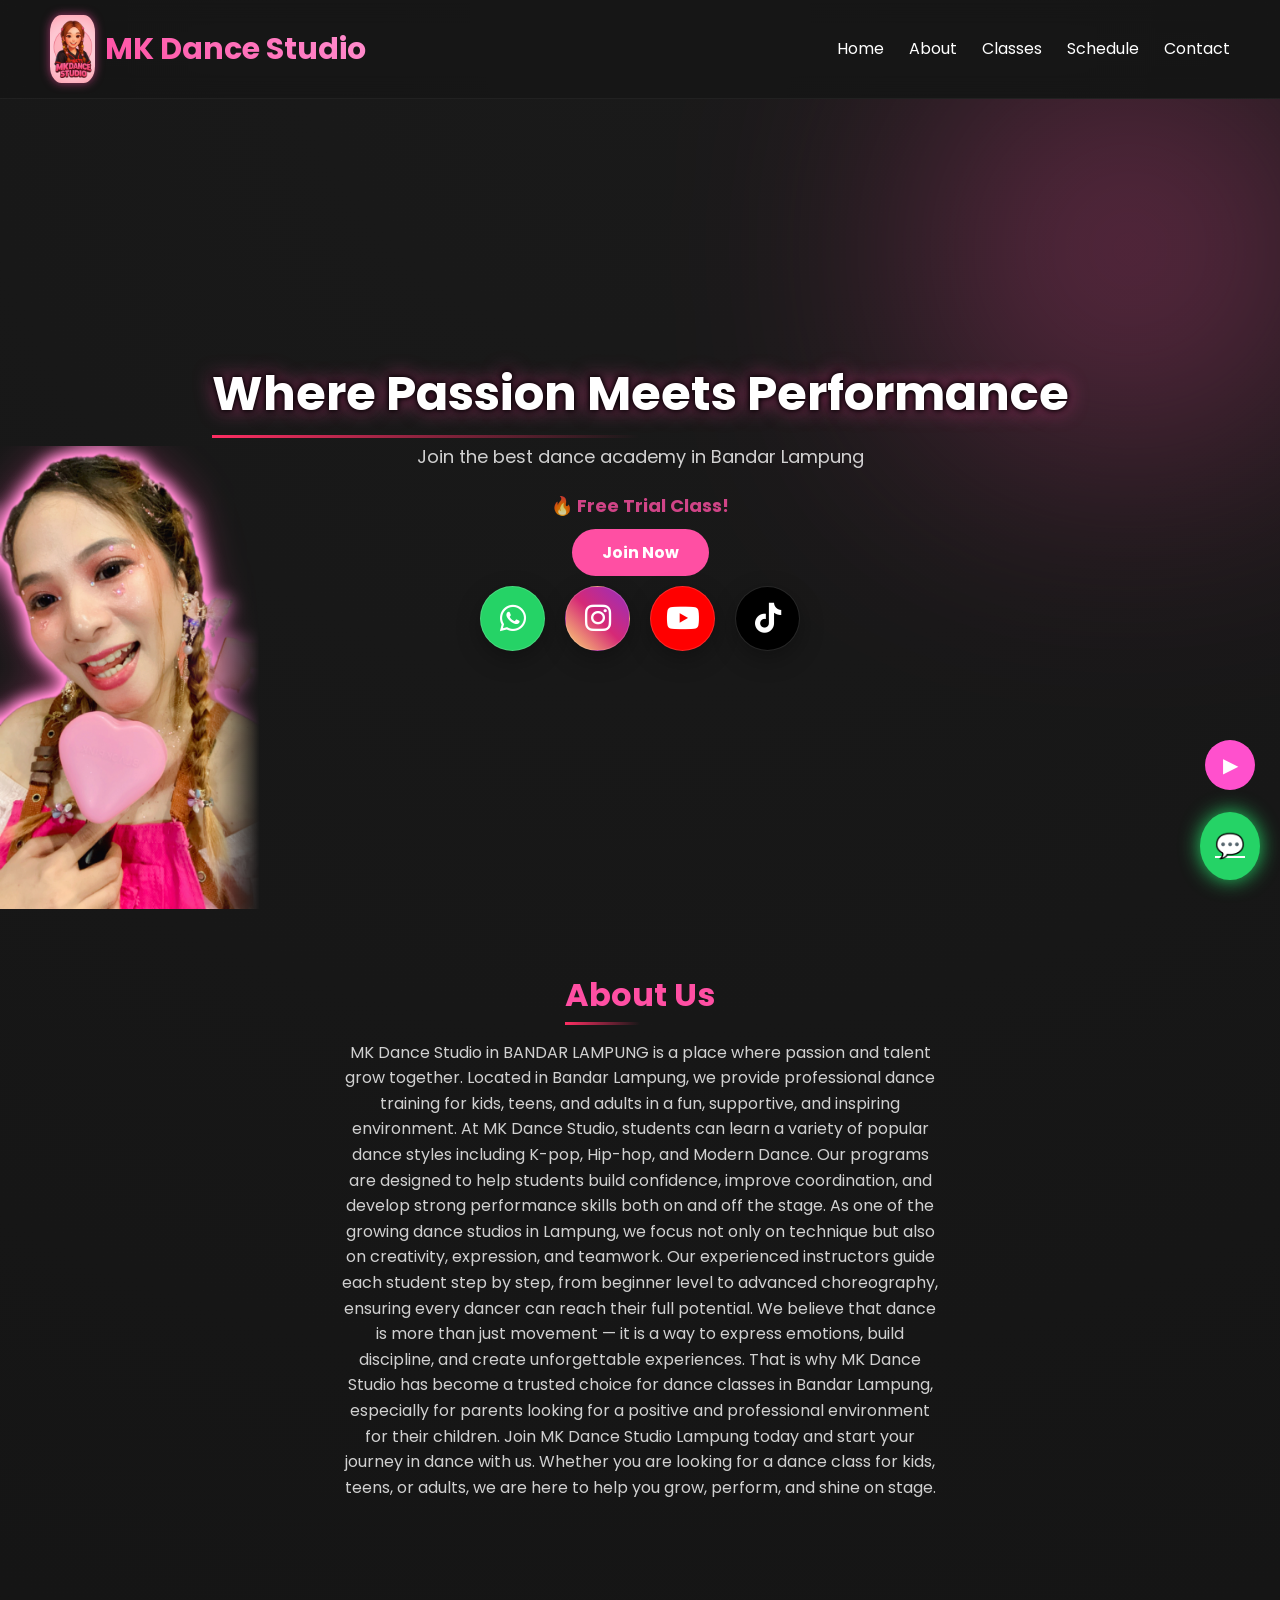
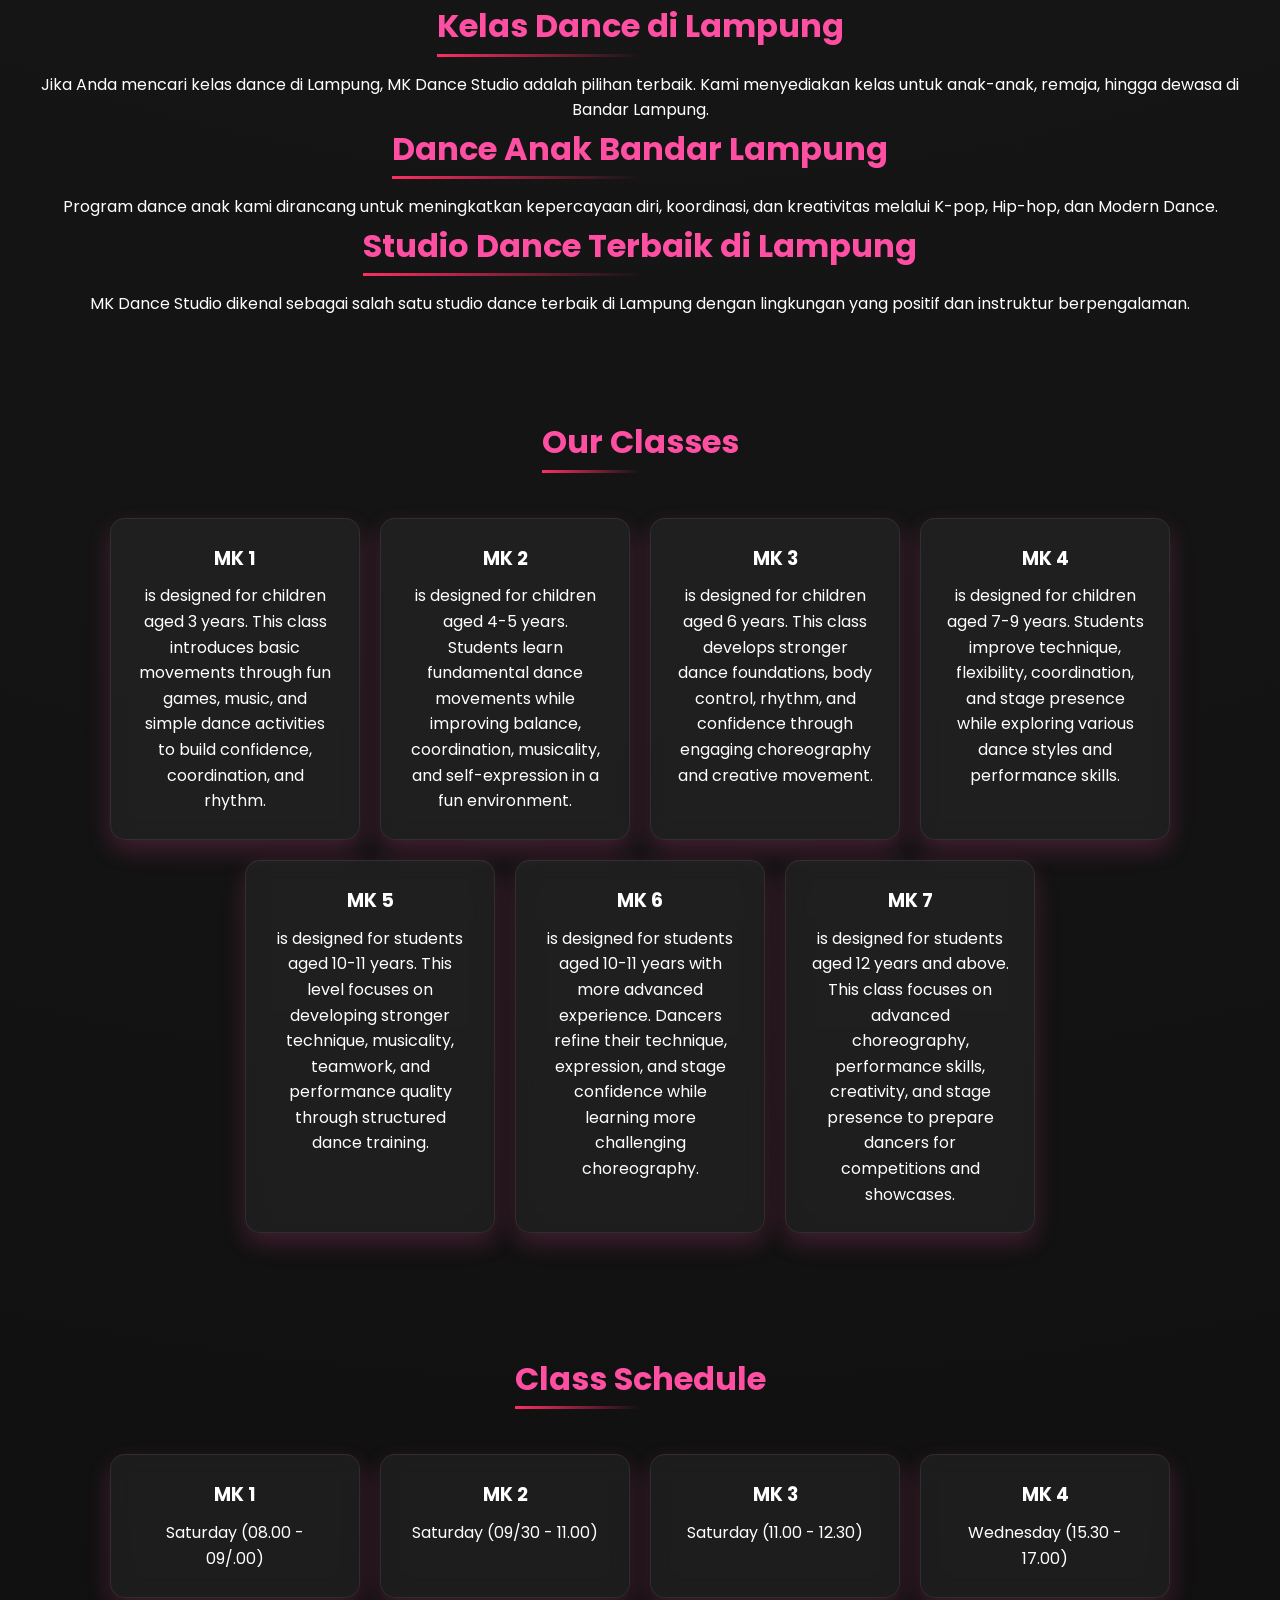
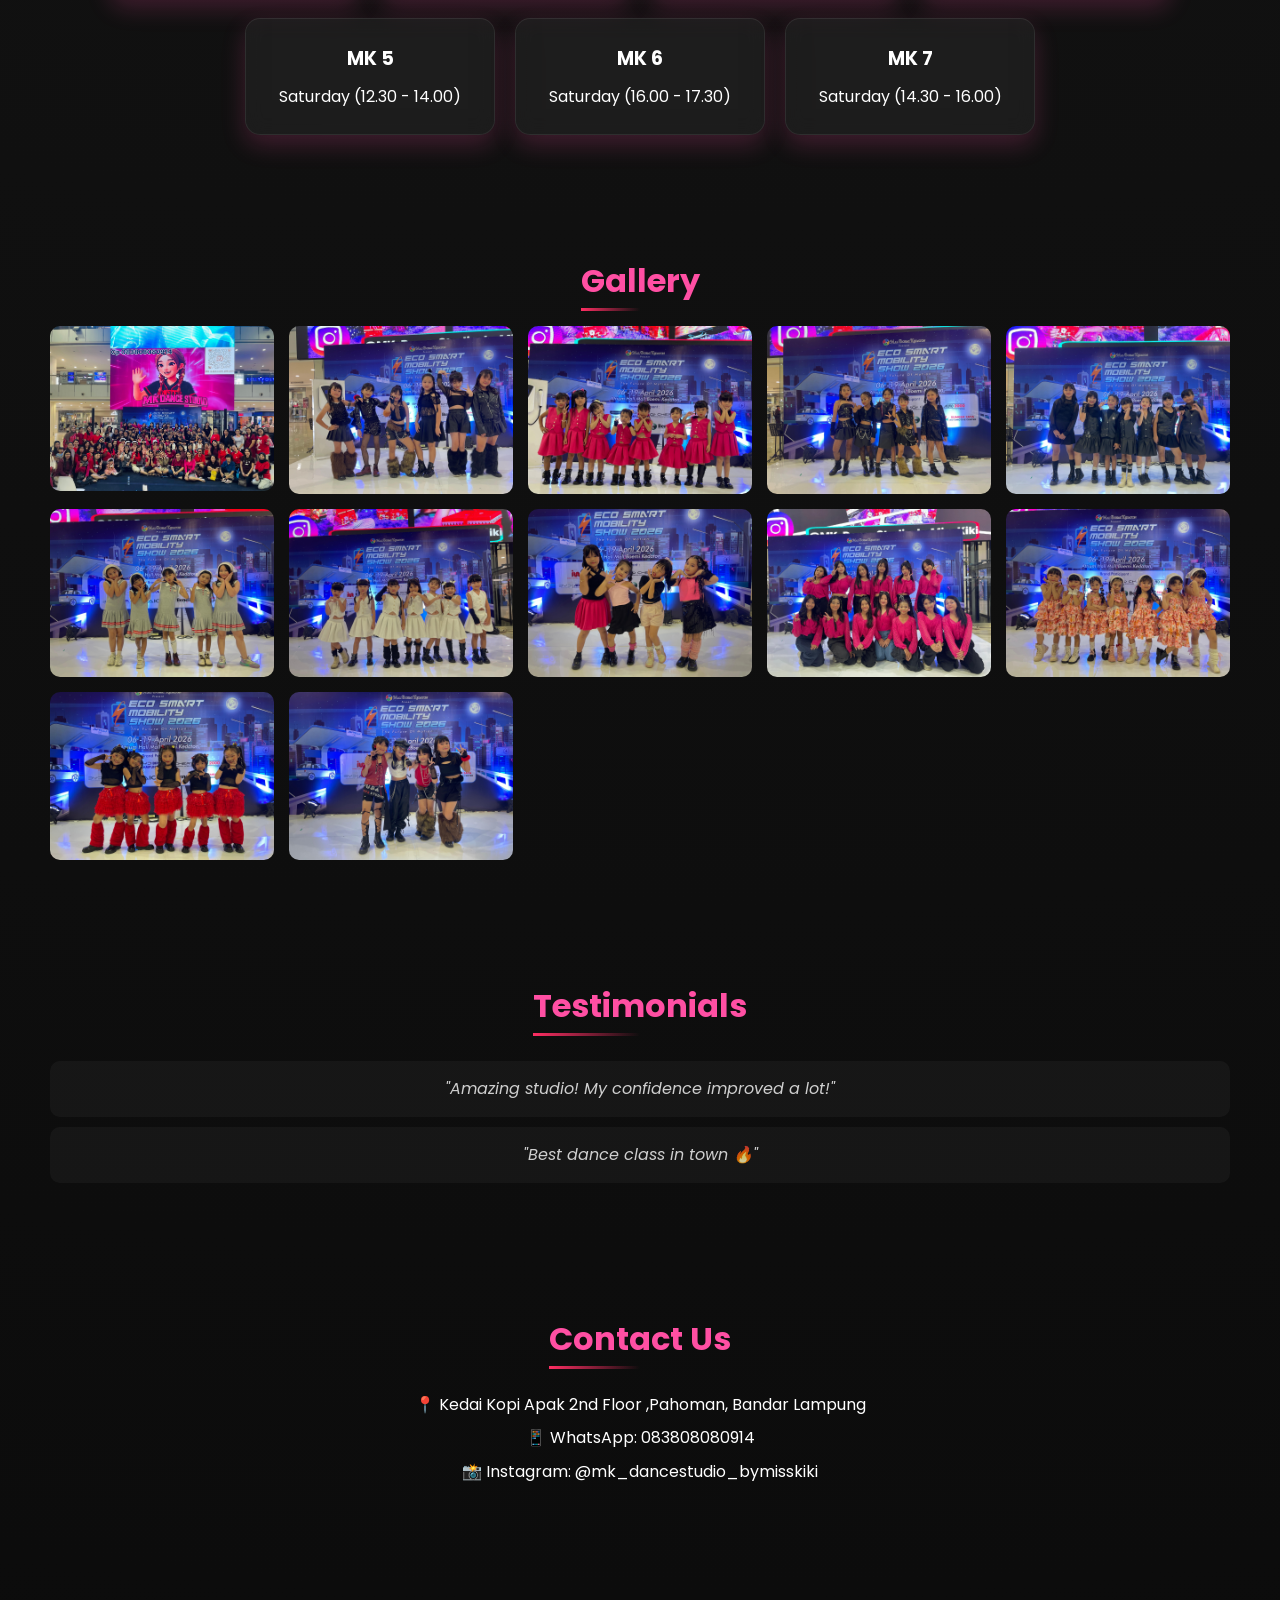
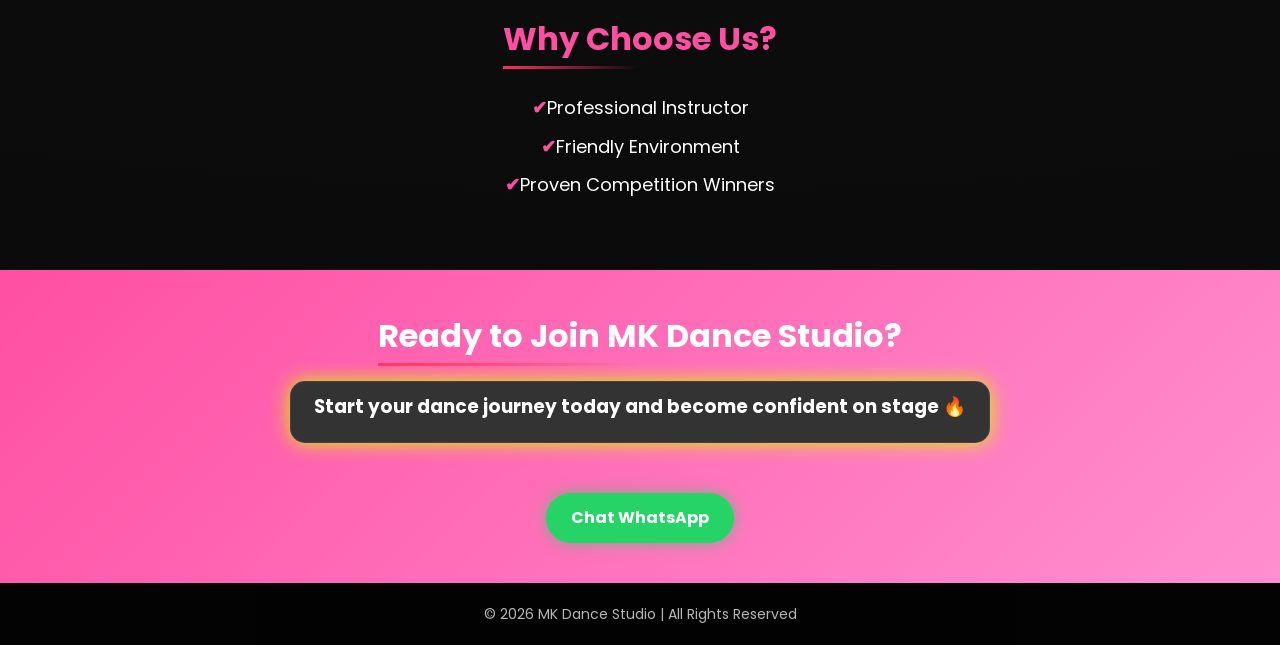
<file: index.html>
<!DOCTYPE html>
<html lang="en">
<head>
  <meta charset="UTF-8">
  <meta name="viewport" content="width=device-width, initial-scale=1.0">
  <title>MK Dance Studio Bandar Lampung | Kelas Dance Anak, Teens & Adults</title>
  <meta name="description" content="MK Dance Studio di Bandar Lampung menyediakan kelas dance anak, remaja, dan dewasa. K-pop, Hip-hop, dan Modern Dance bersama MISS KIKI. Daftar sekarang!">
  <meta name="keywords" content="kelas dance Lampung, dance anak Bandar Lampung, studio dance Lampung, Kpop dance Lampung, hip hop Lampung">
  <meta name="author" content="MK Dance Studio">
  <meta name="robots" content="index, follow">
  <meta property="og:title" content="MK Dance Studio Bandar Lampung">
  <meta property="og:description" content="Kelas dance anak & remaja terbaik di Bandar Lampung.">
  <meta property="og:type" content="website">
  <meta property="og:image" content="images/logo.png">
  <meta property="og:url" content="https://jacobdev101.github.io/mk-dance-studio/">

  <!-- Google Font -->
  <link href="https://fonts.googleapis.com/css2?family=Poppins:wght@300;400;600&display=swap" rel="stylesheet">
  <link rel="stylesheet" href="style.css">
  <link rel="stylesheet" href="https://cdnjs.cloudflare.com/ajax/libs/font-awesome/6.5.0/css/all.min.css">
  <link rel="icon" href="images/logo.png" type="image/x-icon">
</head>
<body>

  <!-- NAVBAR -->
  <header>
    <nav>
      <div class="logo">
         <img src="images/logo.png" alt="MK Logo">
            <h1>MK Dance Studio</h1>
      </div>
      <ul>
        <li><a href="#home">Home</a></li>
        <li><a href="#about">About</a></li>
        <li><a href="#classes">Classes</a></li>
        <li><a href="#schedule">Schedule</a></li>
        <li><a href="#contact">Contact</a></li>
      </ul>
    </nav>
  </header>

  <!-- HERO -->
  <section class="hero" id="home">
    <img src="images/hero-left.png" class="hero-img">
     <!-- CONTENT -->
  <div class="hero-content">
    <div class="hero-box">
      <h2 class="glow-text">Where Passion Meets Performance</h2>
    </div>
    <div class="hero-box">
      <p>Join the best dance academy in Bandar Lampung</p>
    </div>
    
    <p class="promo">🔥 Free Trial Class!</p>

    <a href="#contact"class="btn-join">Join Now</a>

    <div class="cta-buttons">
  <a href="https://wa.me/6283808080914?text=Halo%20MK%20Dance%20Studio,%0ASaya%20tertarik%20untuk%20bergabung.%0ABoleh%20info%20kelas%20dan%20jadwalnya%3F" 
   target="_blank" class="icon-btn wa">
    <i class="fab fa-whatsapp"></i>
  </a>

  <a href="https://instagram.com/mk_dancestudio_bymisskiki" target="_blank" class="icon-btn ig">
    <i class="fab fa-instagram"></i>
  </a>

  <a href="https://youtube.com/@Mkdancestudio_IDN" target="_blank" class="icon-btn yt">
    <i class="fab fa-youtube"></i>
  </a>

  <a href="https://tiktok.com/@mkdancestudio" target="_blank" class="icon-btn tt">
    <i class="fab fa-tiktok"></i>
  </a>
</div>
  </section>

  <main>

    <!-- ABOUT -->
    <section id="about" class="reveal">
      <h2>About Us</h2>
      <p>
MK Dance Studio in BANDAR LAMPUNG is a place where passion and talent grow together. 
Located in Bandar Lampung, we provide professional dance training for kids, teens, and adults in a fun, supportive, and inspiring environment.

At MK Dance Studio, students can learn a variety of popular dance styles including K-pop, Hip-hop, and Modern Dance. 
Our programs are designed to help students build confidence, improve coordination, and develop strong performance skills both on and off the stage.

As one of the growing dance studios in Lampung, we focus not only on technique but also on creativity, expression, and teamwork. 
Our experienced instructors guide each student step by step, from beginner level to advanced choreography, ensuring every dancer can reach their full potential.

We believe that dance is more than just movement — it is a way to express emotions, build discipline, and create unforgettable experiences. 
That is why MK Dance Studio has become a trusted choice for dance classes in Bandar Lampung, especially for parents looking for a positive and professional environment for their children.

Join MK Dance Studio Lampung today and start your journey in dance with us. 
Whether you are looking for a dance class for kids, teens, or adults, we are here to help you grow, perform, and shine on stage.
</p>
    </section>

   <section class="seo-content"> 
     <h2>Kelas Dance di Lampung</h2> 
     <p> Jika Anda mencari kelas dance di Lampung, MK Dance Studio adalah pilihan terbaik. Kami menyediakan kelas untuk anak-anak, remaja, hingga dewasa di Bandar Lampung. </p> 
     <h2>Dance Anak Bandar Lampung</h2> 
     <p> Program dance anak kami dirancang untuk meningkatkan kepercayaan diri, koordinasi, dan kreativitas melalui K-pop, Hip-hop, dan Modern Dance. </p> 
     <h2>Studio Dance Terbaik di Lampung</h2> 
     <p> MK Dance Studio dikenal sebagai salah satu studio dance terbaik di Lampung dengan lingkungan yang positif dan instruktur berpengalaman. </p> 
   </section>
    
   <!-- CLASSES -->
    <section id="classes" class="reveal">
      <h2>Our Classes</h2>

      <div class="class-container">
        <div class="card">
          <h3>MK 1</h3>
          <p>is designed for children aged 3 years. This class introduces basic movements through fun games, music, and simple dance activities to build confidence, coordination, and rhythm.</p>
        </div>

        <div class="card">
          <h3>MK 2</h3>
          <p>is designed for children aged 4-5 years. Students learn fundamental dance movements while improving balance, coordination, musicality, and self-expression in a fun environment.</p>
        </div>

        <div class="card">
          <h3>MK 3</h3>
          <p>is designed for children aged 6 years. This class develops stronger dance foundations, body control, rhythm, and confidence through engaging choreography and creative movement.</p>
        </div>

        <div class="card">
          <h3>MK 4</h3>
          <p>is designed for children aged 7-9 years. Students improve technique, flexibility, coordination, and stage presence while exploring various dance styles and performance skills.</p>
        </div>

        <div class="card">
          <h3>MK 5</h3>
          <p>is designed for students aged 10-11 years. This level focuses on developing stronger technique, musicality, teamwork, and performance quality through structured dance training.</p>
        </div>

        <div class="card">
          <h3>MK 6</h3>
          <p>is designed for students aged 10-11 years with more advanced experience. Dancers refine their technique, expression, and stage confidence while learning more challenging choreography.</p>  
        </div>

        <div class="card">
          <h3>MK 7</h3>
          <p>is designed for students aged 12 years and above. This class focuses on advanced choreography, performance skills, creativity, and stage presence to prepare dancers for competitions and showcases.</p>
        </div>
      </div>
    </section>

    <!-- SCHEDULE -->
    <section id="schedule" class="reveal">
      <h2>Class Schedule</h2>

      <div class="class-container">
        <div class="card">
          <h3>MK 1</h3>
          <p>Saturday (08.00 - 09/.00)</p>
        </div>

        <div class="card">
          <h3>MK 2</h3>
          <p>Saturday (09/30 - 11.00)</p>
        </div>

        <div class="card">
          <h3>MK 3</h3>
          <p>Saturday (11.00 - 12.30)</p>
        </div>

        <div class="card">
          <h3>MK 4</h3>
          <p>Wednesday (15.30 - 17.00)</p>
        </div>

         <div class="card">
          <h3>MK 5</h3>
          <p>Saturday (12.30 - 14.00)</p>
        </div>

        <div class="card">
          <h3>MK 6</h3>
          <p>Saturday (16.00 - 17.30)</p>
        </div>

        <div class="card">
          <h3>MK 7</h3>
          <p>Saturday (14.30 - 16.00)</p>
        </div>
      </div>
    </section>

    <!-- GALLERY -->
    <section id="gallery" class="reveal">
  <h2>Gallery</h2>

  <div class="gallery">
    <img src="images/foto-1.jpg" class="gallery-img">
    <img src="images/foto-2.jpg" class="gallery-img">
    <img src="images/foto-3.jpg" class="gallery-img">
    <img src="images/foto-4.jpg" class="gallery-img">
    <img src="images/foto-5.jpg" class="gallery-img">
    <img src="images/foto-6.jpg" class="gallery-img">
    <img src="images/foto-7.jpg" class="gallery-img">
    <img src="images/foto-8.jpg" class="gallery-img">
    <img src="images/foto-9.jpg" class="gallery-img">
    <img src="images/foto-10.jpg" class="gallery-img">
    <img src="images/foto-11.jpg" class="gallery-img">
    <img src="images/foto-12.jpg" class="gallery-img">
  </div>

  <div id="lightbox" class="lightbox">
  <span class="close">&times;</span>

  <button class="nav left">&#10094;</button>
  <img class="lightbox-img">
  <button class="nav right">&#10095;</button>
</div>
</section>

    <!-- TESTIMONIAL -->
    <section id="testimonial" class="reveal">
      <h2>Testimonials</h2>
      <p>"Amazing studio! My confidence improved a lot!"</p>
      <p>"Best dance class in town 🔥"</p>
    </section>

    <!-- CONTACT -->
    <section id="contact" class="reveal">
      <h2>Contact Us</h2>
      <p>📍 Kedai Kopi Apak 2nd Floor ,Pahoman, Bandar Lampung</p>
      <p>📱 WhatsApp: 083808080914</p>
      <p>📸 Instagram: @mk_dancestudio_bymisskiki</p>
    </section>

    <section class="trust">
  <h2>Why Choose Us?</h2>
  <ul>
    <li>Professional Instructor</li>
    <li>Friendly Environment</li>
    <li>Proven Competition Winners</li>
  </ul>
</section>

    <section class="cta-final">
  <h2>Ready to Join MK Dance Studio?</h2>
        <div class="card">
  <h3>Start your dance journey today and become confident on stage 🔥</h3>
</div>

<a href="https://wa.me/6283808080914?text=Halo%20MK%20Dance%20Studio,%0ASaya%20tertarik%20untuk%20bergabung.%0ABoleh%20info%20kelas%20dan%20jadwalnya%3F" 
   target="_blank" 
   class="btn-wa-bottom">
   Chat WhatsApp
</a>
        </div>
      </div>
</section>

  </main>

  <!-- FOOTER -->
  <footer>
    <p>© 2026 MK Dance Studio | All Rights Reserved</p>
  </footer>

  <a href="https://wa.me/6283808080914?text=Halo%20MK%20Dance%20Studio,%0ASaya%20tertarik%20untuk%20bergabung.%0ABoleh%20info%20kelas%20dan%20jadwalnya%3F" 
   target="_blank"   class="floating-wa">
  💬
</a>

<audio id="bg-music" loop>
  <source src="audio/music.mp3" type="audio/mp3">
  <source src="audio/music.ogg" type="audio/ogg">
</audio>
<button id="music-btn">▶</button>

<script src="script.js"></script>
</body>
</html>
</file>
<file: style.css>
/* RESET */
* {
  margin: 0;
  padding: 0;
  box-sizing: border-box;
}

/* === THEME COLORS === */
:root{
  --pink-1: #FF4FA3;
  --pink-2: #FF8FCF;
  --white: #ffffff;
  --soft-bg: #fff5fa;
}

/* GLOBAL */
body {
  font-family: 'Poppins', sans-serif;
  background-color: linear-gradient(135deg, var(--soft-bg), #fff5fa);
  color: #333;
  line-height: 1.6;
}

/* NAVBAR */
header {
  background: black;
  position: sticky;
  top: 0;
  z-index: 100;
  backdrop-filter: blur(12px);
  border-bottom: 1px solid rgba(0,0,0,0.05);
}

.logo {
  display: flex;
  align-items: center;
  gap: 10px;
}

.logo img {
  width: 45px;
  border-radius: 25%;
  box-shadow: 0 0 10px rgba(255,79,163,0.6);
}

.logo img:hover {
  transform: scale(1.1);
  transition: 0.3s;
}

nav {
  display: flex;
  justify-content: space-between;
  align-items: center;
  padding: 15px 50px;
}

nav h1 {
  font-size: 30px;
  font-weight: 700;
  background: linear-gradient(45deg, var(--pink-1), var(--pink-2));
  background-clip: text;
  -webkit-background-clip: text;
  -webkit-text-fill-color: transparent;
}


nav ul {
  display: flex;
  list-style: none;
}

nav ul li {
  margin-left: 25px;
}

nav ul li a {
  text-decoration: none;
  color: white;
  transition: 0.3s;
}

nav ul li a:hover {
  color: var(--pink-1);
}

/* HERO */
.hero {
  position: relative;
  height: 90vh;
  display: flex;
  justify-content: center;
  align-items: center;
  text-align: center;
  color: white;
  overflow: hidden;
}

.hero-img {
  width: 260px;
  position: absolute;
  bottom: 0;
  left: 0;
  transition: transform 0.2s ease;

  /* fade ke kanan */
  mask-image: linear-gradient(to right, black 60%, transparent);
  -webkit-mask-image: linear-gradient(to right, black 80%, transparent);
  filter: drop-shadow(0 0 20px rgba(255,79,163,0.4));
  animation: slideIn 1s ease-out, float 4s ease-in-out infinite 1s;
  animation: glowImg 2s ease-in-out infinite;
}

@keyframes glowImg {
  0% {
    filter: drop-shadow(0 0 10px rgba(255,79,163,0.5));
  }
  50% {
    filter: drop-shadow(0 0 25px rgba(255,79,163,1));
  }
  100% {
    filter: drop-shadow(0 0 10px rgba(255,79,163,0.5));
  }
}

/* CONTENT DI ATAS VIDEO */
.hero-content {
  position: relative;
  z-index: 1;
}

.hero h2 {
  font-size: 48px;
  margin-bottom: 10px;
  background: linear-gradient(45deg, #FF4FA3, #FF8FCF);
  background-clip: text;
  -webkit-background-clip: text;
  color: #fff;
  text-shadow: 
    0 0 5px #000,
    0 0 10px #000,
    0 0 20px rgba(255,79,163,0.7);
  animation: glowPulse 2s  ease-in-out infinite;
}

.hero p {
  font-size: 18px;
  margin-bottom: 20px;
  opacity: 0.8;
}

@keyframes glowPulse {
  0% {
    text-shadow:
      0 0 5px #fff,
      0 0 10px #ff4fa3,
      0 0 20px #ff4fa3;
  }

  50% {
    text-shadow:
      0 0 10px #fff,
      0 0 25px #ff4fa3,
      0 0 50px #ff4fa3,
      0 0 80px #ff8fcf,
      0 0 120px #ff8fcf; /* extra glow */
  }

  100% {
    text-shadow:
      0 0 5px #fff,
      0 0 10px #ff4fa3,
      0 0 20px #ff4fa3;
  }
}

.floating-wa {
  position: fixed;
  bottom: 20px;
  right: 20px;
  background: #25D366;
  color: white;
  font-size: 24px;
  padding: 15px;
  border-radius: 50%;
  box-shadow: 0 0 20px #25D366;
  z-index: 999;
  transition: 0.3s;
}

.floating-wa:hover {
  transform: scale(1.1);
}

.hero-content {
  position: relative;
  z-index: 2;
}

.promo {
  margin-top: 10px;
  color: var(--pink-1);
  font-weight: bold;
}

/* TEXT GRADIENT */
.gradient-text{
  background: linear-gradient(45deg, var(--pink-1), var(--pink-2));
  -webkit-background-clip: text;
  background-clip: text;
  -webkit-text-fill-color: transparent;
}

/* BUTTON */
.btn-join {
  padding: 12px 30px;
  background: var(--pink-1);
  color: white;
  text-decoration: none;
  border-radius: 30px;
  transition: 0.3s;
  font-weight:bold;
}

.btn-join:hover{
  background: var(--pink-2);
  color: white;
}

.cta-buttons {
  margin-top: 20px;
  display: flex;
  gap: 20px;
  justify-content: center;
}

.btn-wa-hero,
.btn-wa-bottom {
  display: inline-block;
  padding: 12px 25px;
  background-color: #25D366; 
  color: white;
  text-decoration: none;
  border-radius: 30px;
  font-weight: bold;
}

.btn-wa-hero {
  margin-top: 5px;
}

.btn-wa-bottom {
  margin-top: 50px; 
}

.icon-btn {
  width: 65px;
  height: 65px;
  border-radius: 60%;
  display: flex;
  align-items: center;
  justify-content: center;
  color: white;
  font-size: 30px;
  text-decoration: none;
  transition: 0.3s;
  /* GLASS EFFECT */
  background: rgba(255,255,255,0.08);
  backdrop-filter: blur(12px);
  border: 1px solid rgba(255,255,255,0.15);
  /* SHADOW */
  box-shadow: 0 8px 25px rgba(0,0,0,0.3);
  animation: floatIcon 4s ease-in-out infinite;
}

@keyframes floatIcon {
  0% { transform: translateY(0); }
  50% { transform: translateY(-5px); }
  100% { transform: translateY(0); }
}

/* warna masing-masing */
.wa { background: #25D366; }
.ig { background: linear-gradient(45deg,#feda75,#d62976,#962fbf); }
.yt { background: #ff0000; }
.tt { background: #000; }

/* hover effect */
.icon-btn:hover {
  transform: translateY(-8px) scale(1.1);
  box-shadow: 0 0 20px rgba(255,255,255,0.4);
}

.wa:hover { box-shadow: 0 0 25px #25D366; }
.ig:hover { box-shadow: 0 0 25px #d62976; }
.yt:hover { box-shadow: 0 0 25px #ff0000; }
.tt:hover { box-shadow: 0 0 25px #ff0050; }

.wa { animation-delay: 0s; }
.ig { animation-delay: 0.2s; }
.yt { animation-delay: 0.4s; }
.tt { animation-delay: 0.6s; }

/* SECTION */
section {
  padding: 60px 50px;
  text-align: center;
}

section h2 {
  font-size: 32px;
  margin-bottom: 20px;
  color: var(--pink-1);
}

/* ABOUT */
#about p {
  max-width: 600px;
  margin: auto;
  opacity: 0.8;
  color:white;
}

.seo-content {
  padding: 40px;
  text-align: center;
  color: white;
}

/* CLASSES */
.class-container {
  display: flex;
  justify-content: center;
  gap: 20px;
  margin-top: 30px;
  flex-wrap: wrap;
}

.card {
  background: #333;
  color: white;
  padding: 25px;
  width: 250px;
  border-radius: 15px;
  transition: 0.3s;
  border: 1px solid transparent;
  box-shadow: 0 10px 25px rgba(255, 79, 163, 0.2);
}

.card:hover {
  transform: translateY(-10px);
  border: 1px solid var(--pink-1);
}

.card h3 {
  margin-bottom: 10px;
}

/* SCHEDULE */
#schedule ul {
  list-style: none;
}

#schedule li {
  margin: 10px 0;
  background: var(--soft-bg);
  padding: 10px;
  border-radius: 8px;
}

/* GALLERY */
#gallery p {
  opacity: 0.7;
}
.gallery {
  display: grid;
  grid-template-columns: repeat(auto-fit, minmax(200px, 1fr));
  gap: 15px;
}

.gallery img {
  width: 100%;
  cursor: pointer;
  border-radius: 10px;
  transition: 0.3s;
}

.gallery img:hover {
  transform: scale(1.05);
}

.lightbox {
  position: fixed;
  inset: 0;
  background: rgba(0,0,0,0.9);
  display: none;
  justify-content: center;
  align-items: center;
  z-index: 9999;
}

.lightbox-img {
  max-width: 90%;
  max-height: 90%;
  border-radius: 10px;
}

.close {
  position: absolute;
  top: 15px;
  right: 25px;
  font-size: 40px;
  color: white;
  cursor: pointer;
}

/* NAV BUTTON */
.nav {
  position: absolute;
  top: 50%;
  transform: translateY(-50%);
  background: rgba(255,255,255,0.2);
  border: none;
  color: white;
  font-size: 40px;
  cursor: pointer;
  padding: 10px 15px;
  border-radius: 8px;
}

.nav.left {
  left: 20px;
}

.nav.right {
  right: 20px;
}

.nav:hover {
  background: rgba(255,255,255,0.4);
}

/* TESTIMONIAL */
#testimonial p {
  margin: 10px 0;
  font-style: italic;
  opacity: 0.8;
  color:white;
  display:flex;
  justify-content: center;
}

/* CONTACT */
#contact p {
  margin: 8px 0;
  color:white;
}

.cta-final {
  background: linear-gradient(135deg, var(--pink-1), var(--pink-2));
  padding: 40px 20px;
  text-align: center;
  color:white;
  margin-left: 0px;
  width: 100%;
}

.cta-final h2 {
  color: #ffffff;
}

.cta-final .card {
  background: #333;        /* abu-abu */
  color: white;
  padding: 10px;
  width: 100%;
  max-width: 700px;       /* memanjang ke samping */
  border-radius: 15px;
  margin: 0 auto;         /* bikin tetap di tengah */
  text-align: center;
  box-shadow: 0 0 20px rgb(220, 244, 1);
}

.cta-final .card:hover {
  transform: translateY(-10px);
  border: 3px solid rgb(217, 255, 0);
}

/* Hilangin background di area tombol WA */
.cta-final .btn-wa-bottom {
  background-color: #25D366;
  box-shadow: 0 0 15px rgba(37, 211, 102, 0.6);
  position: relative;
  z-index: 2;
}

.btn-wa-bottom {
  transition: all 0.3s ease;
}

.btn-wa-bottom:hover {
  transform: translateY(-8px) scale(1.08);
  box-shadow: 0 0 30px rgba(37, 211, 102, 1);
}

.trust {
  color: white;
}

.trust ul {
  padding: 0;
}

.trust li {
  margin: 10px 0;
  font-size: 18px;
  color: white;
}

.trust li::before {
  content: "✔";
  color: var(--pink-1);
  font-weight: bold;
}

/* FOOTER */
footer {
  background: black;
  color:white;
  text-align: center;
  padding: 20px;
  font-size: 14px;
  opacity: 0.7;
}

/* RESPONSIVE */
@media (max-width: 768px) {

  nav {
    display: flex;
    flex-direction: column;
    align-items: center;
    padding: 10px;
  }

  .logo img {
    width: 70px;
  }

  .logo h1 {
    font-size: 18px;
  }

  nav ul {
    display: flex;
    justify-content: center;
    flex-wrap: nowrap;
    width: 100%;
    gap: 8px;
    padding: 0;
    margin-top: 10px;
  }

  nav ul li {
    list-style: none;
  }

  nav ul li a {
    font-size: 12px;
    white-space: nowrap;
  }

}

/* Navbar saat scroll */
.scrolled {
  background: black;
  box-shadow: 0 2px 10px rgba(0,0,0,0.5);
}

/* Scroll progress bar */
#progress-bar {
  position: fixed;
  top: 0;
  left: 0;
  height: 4px;
  background: #ff2e63;
  width: 0%;
  z-index: 999;
}

/* GRADIENT BACKGROUND GLOBAL */
body {
  background: radial-gradient(circle at top, #1a1a1a, #0a0a0a);
}

/* NAVBAR GLASS */
header {
  background: rgba(20, 20, 20, 0.6);
  backdrop-filter: blur(12px);
  border-bottom: 1px solid rgba(255,255,255,0.05);
}

/* HERO PREMIUM */
.hero {
  position: relative;
  overflow: hidden;
}

.hero::after {
  content: "";
  position: absolute;
  width: 500px;
  height: 500px;
  background: radial-gradient(circle, var(--pink-1), transparent);
  top: -100px;
  right: -100px;
  filter: blur(120px);
  opacity: 0.4;
}

/* BUTTON PREMIUM */
.btn {
  background: linear-gradient(135deg, var(--pink-1), var(--pink-2));
  box-shadow: 0 0 15px rgba(255, 46, 99, 0.6);
  transition: 0.3s ease;
}

.btn:hover {
  box-shadow: 0 0 25px rgba(255, 46, 99, 1);
}

/* SECTION GLASS CARD */
section {
  position: relative;
}

.card {
  background: rgba(255,255,255,0.05);
  backdrop-filter: blur(10px);
  border: 1px solid rgba(255,255,255,0.08);
}

/* CARD HOVER GLOW */
.card:hover {
  box-shadow: 0 0 20px rgba(255, 46, 99, 0.5);
}

/* HEADING STYLE */
h2 {
  position: relative;
  display: inline-block;
}

h2::after {
  content: "";
  width: 50%;
  height: 3px;
  background: linear-gradient(to right, #ff2e63, transparent);
  position: absolute;
  left: 0;
  bottom: -5px;
}

/* TESTIMONIAL STYLE */
#testimonial p {
  background: rgba(255,255,255,0.05);
  padding: 15px;
  border-radius: 10px;
  display: flex;
}

/* SCROLLBAR CUSTOM */
::-webkit-scrollbar {
  width: 8px;
}

::-webkit-scrollbar-track {
  background: #111;
}

::-webkit-scrollbar-thumb {
  background: var(--pink-1);
  border-radius: 10px;
}
html {
  scroll-behavior: smooth;
  scroll-padding-top: 90px;
}
.glow-text {
  text-shadow: 0 0 4px rgba(255, 79, 163, 0.6);
}
ul {
  list-style: none;
}

#music-btn {
  position: fixed;
  bottom: 110px; /* di atas WA */
  right: 25px;
  width: 50px;
  height: 50px;
  border-radius: 50%;
  border: none;
  background: rgb(255, 80, 205);
  color: white;
  font-size: 20px;
  cursor: pointer;
  z-index: 999;
  backdrop-filter: blur(10px);
}

#music-btn:hover {
  transform: scale(1.1);
}
</file>
